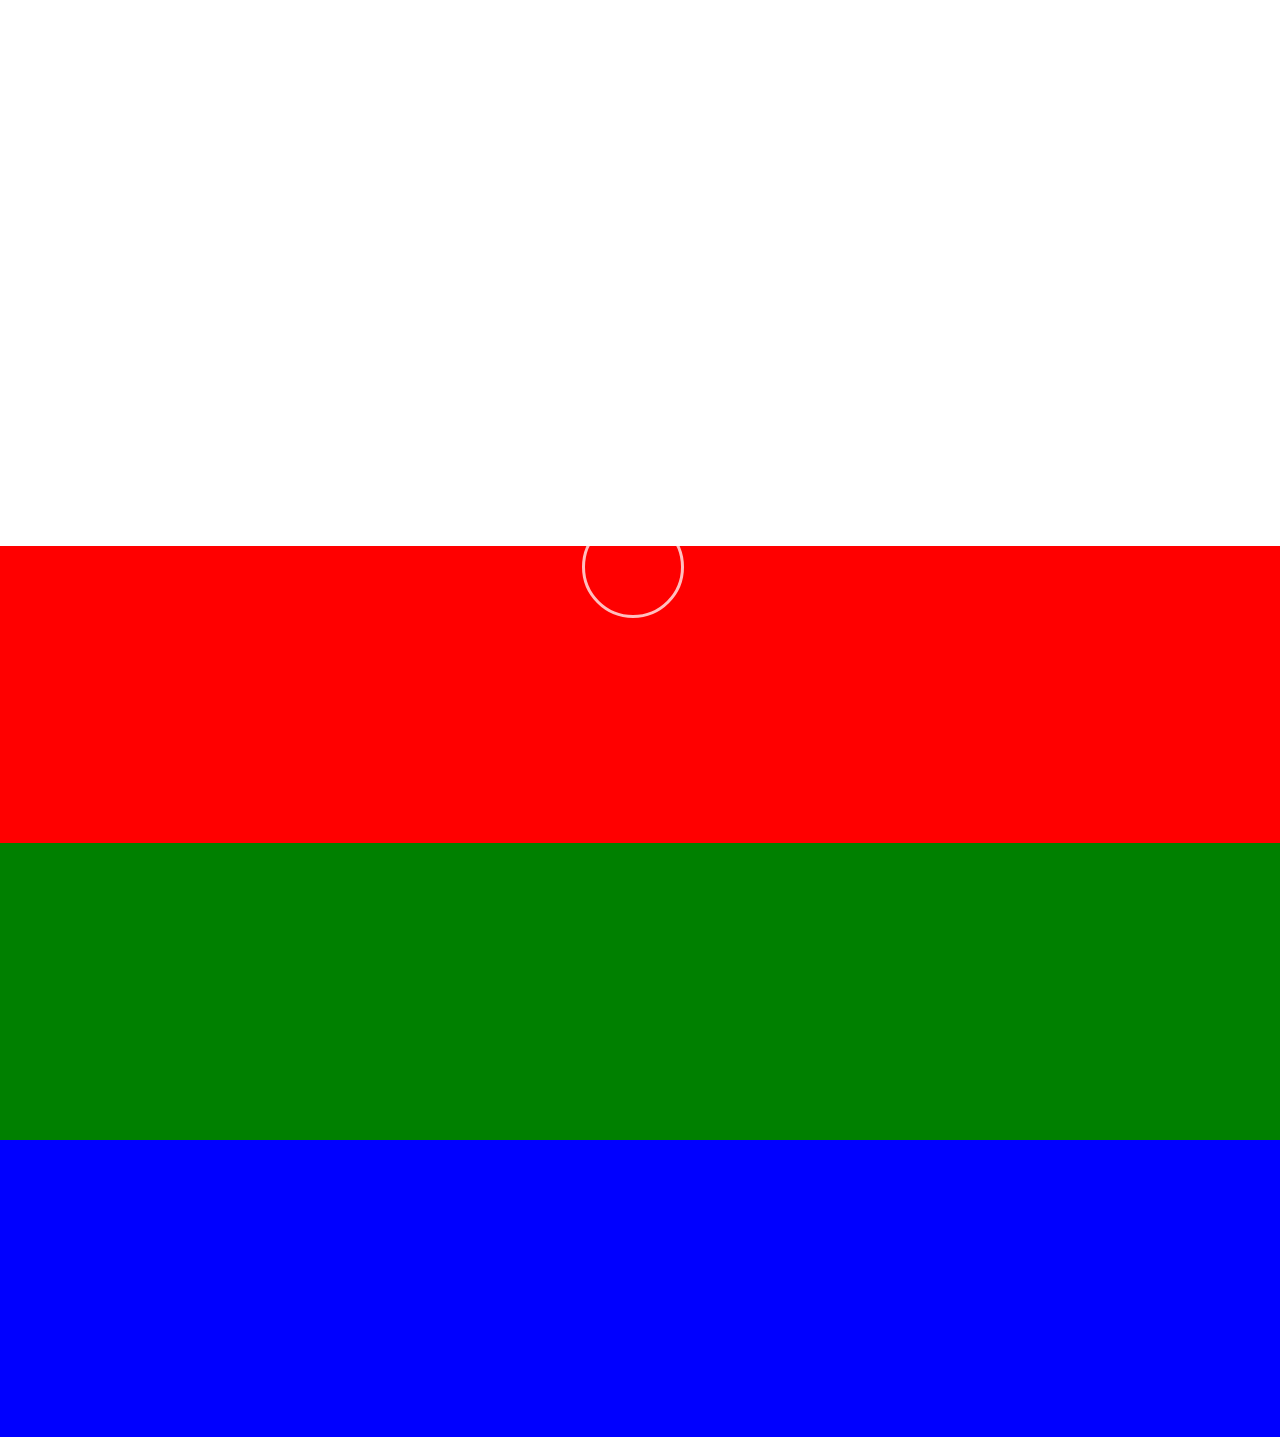
<file: ColorPickerMqtt/index.html>
<!DOCTYPE html>
<html lang="en">

<head>
  <meta charset="UTF-8">
  <meta name="viewport" content="width=device-width,initial-scale=1.0">
  <title></title>
  <link rel="stylesheet" href="./rgb-color-picker.css">
</head>

<body>

  <div class="garden">
    
    <div class="circle"></div>
    <pre class="output"></pre>
  

  
  
  <div style="background: red" class="rgb" id="red"></div>
  <div style="background: green" class="rgb" id="green"></div>
  <div style="background: blue" class="rgb" id="blue"></div>
    </div>
<!-- 
  <pre class="output"></pre>
-->
  

  <script src="rgb-color-picker.js"></script>
  <script src="handleOrientation.js"></script>
</body>

</html>
</file>
<file: ColorPickerMqtt/rgb-color-picker.css>
.garden {
  
        display: flex;
        flex-wrap: wrap;
    }
    .garden>* {
        flex: 1 1 100%;
    }
/**
.garden {
  position: relative;
  width: 100%;
  height: 100%;  
}
**/
html {
  /* 62.5% of 16px = 10px */
  font-size: 62.5%;
}

body {
  display: grid;
  overflow: hidden;
  margin: 0;
  font-family: 'Courier New', Courier, monospace;
}


div {
  display: flex;
  justify-content: center;
  align-items: center;
  cursor: none;
  color: rgba(255, 255, 255, 0.75);
  font-size: 10vw;
  font-weight: bolder;
}

div.rgb {
  min-height: 33vh;
  background: rgba(255, 255, 255, 0);
  border: none;
}

.circle {
  height: 7.5vw;
  width: 7.5vw;
  background: rgb(red, green, blue);
  position: absolute;
  border: 3px solid rgba(255, 255, 255, 0.75);
  /* border-radius: 50px 50px 50px 50px / 50px 50px 50px 0px; */
  border-radius: 50%;
  font-size: 4vw;
  text-align: center;
}

/**
#diskLink {
  position: absolute;
  top: 0;
  left: 0;
  margin-top: 0.5vw;
  margin-left: 0.5vw;
  font-size: 4vw;
  cursor: pointer;
}
**/
</file>
